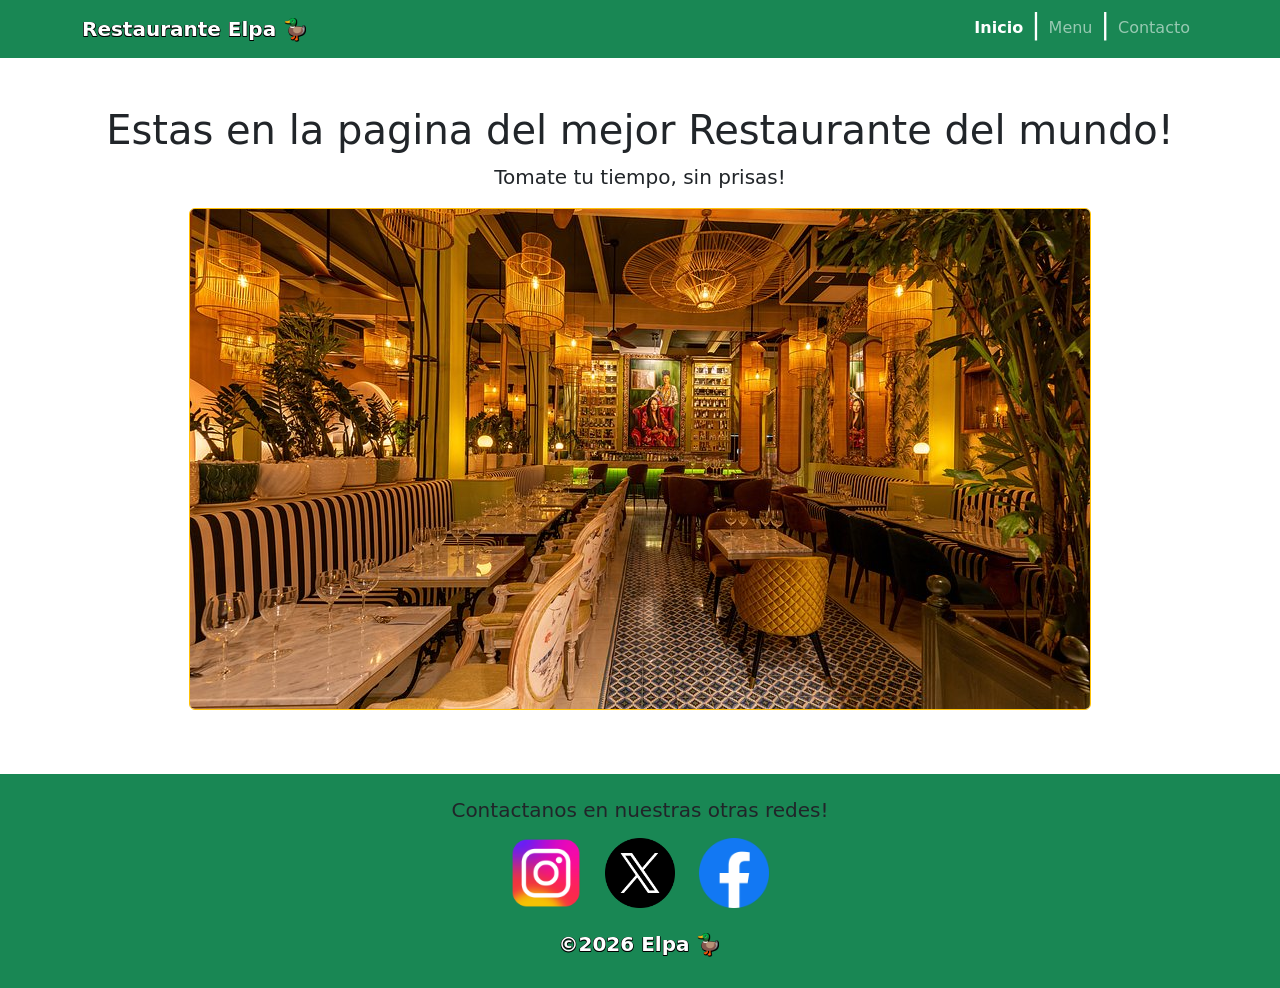
<file: index.html>
<!DOCTYPE html>
<html lang="en">
<head>
    <meta charset="UTF-8">
    <meta name="viewport" content="width=device-width, initial-scale=1">
    <title>Intento De Restaurante</title>
    <link href="https://cdn.jsdelivr.net/npm/bootstrap@5.3.8/dist/css/bootstrap.min.css" rel="stylesheet" integrity="sha384-sRIl4kxILFvY47J16cr9ZwB07vP4J8+LH7qKQnuqkuIAvNWLzeN8tE5YBujZqJLB" crossorigin="anonymous">
    <link rel="stylesheet" href="CSS/style.css">
</head>
<body>
    <nav class="navbar navbar-expand-lg navbar-dark bg-success">
        <div class="container">
            <a class="navbar-brand sombreado" href="#"><strong>Restaurante Elpa 🦆</strong></a>
            <button class="navbar-toggler" type="button" data-bs-toggle="collapse" data-bs-target="#navbarNav" aria-controls="navbarNav" aria-expanded="false" aria-label="Toggle navigation">
                <span class="navbar-toggler-icon"></span>
            </button>
            <div class="collapse navbar-collapse" id="navbarNav">
                <ul class="navbar-nav ms-auto ">
                    <li class="nav-item">
                        <a class="nav-link active" aria-current="page" href="#"><strong>Inicio</strong></a>
                    </li>
                    <li class="nav-item">
                        <h3 class="text-white">|</h3>
                    </li>
                    <li class="nav-item">
                        <a class="nav-link" href="menu.html">Menu</a>
                    </li>
                    <li class="nav-item">
                        <h3 class="text-white">|</h3>
                    </li>
                    <li class="nav-item">
                        <a class="nav-link" href="contacto.html">Contacto</a>
                    </li>
                </ul>
            </div>         
        </div>
    </nav>

    <div class="container mt-5 text-center pb-5">
        <h1>Estas en la pagina del mejor Restaurante del mundo!</h1>
        <p class="lead">Tomate tu tiempo, sin prisas!</p>
        <figure>
          <img src="imagenes/restauranteimagen.jpg"
          class="img-fluid rounded border border-warning"
          alt="Restaurante Elpa 🦆"
          title="Restaurante Elpa 🦆">
        </figure>
    </div>

    <!--Parte baja-->
    <footer class="navbar-dark bg-success py-4">
        <div class="container text-center">
            <h5 >Contactanos en nuestras otras redes! </h5>
            <!--Logos Inst, Face y X (Twitter)-->
            <div class="container d-flex justify-content-center mt-3 gap-4 icono-social ">
                <a href="#">
                    <img src="imagenes/Instagram.png"
                    class="img-fluid rounded"
                    alt="Encuentranos en Instagram como @Elpa 🦆"
                    title="Encuentranos en Instagram como @Elpa 🦆">
                </a>
                <a href="#">
                    <img src="imagenes/X(Twitter).png"
                    class="img-fluid rounded"
                    alt="X(Twitter)"
                    title="@Elpa 🦆">
                </a>
                <a href="#">
                    <img src="imagenes/Facebook.png"
                    class="img-fluid rounded"
                    alt="Encuentranos en Faceebook como @Elpa 🦆"
                    title="Encuentranos en Faceebook como @Elpa 🦆">
                </a>
            </div>
            <h5 class="pt-4 text-white sombreado">©2026 Elpa 🦆</h5>
        </div>
    </footer>


    <script src="https://cdn.jsdelivr.net/npm/bootstrap@5.3.8/dist/js/bootstrap.bundle.min.js" integrity="sha384-FKyoEForCGlyvwx9Hj09JcYn3nv7wiPVlz7YYwJrWVcXK/BmnVDxM+D2scQbITxI" crossorigin="anonymous"></script>
</body>
</html>
</file>
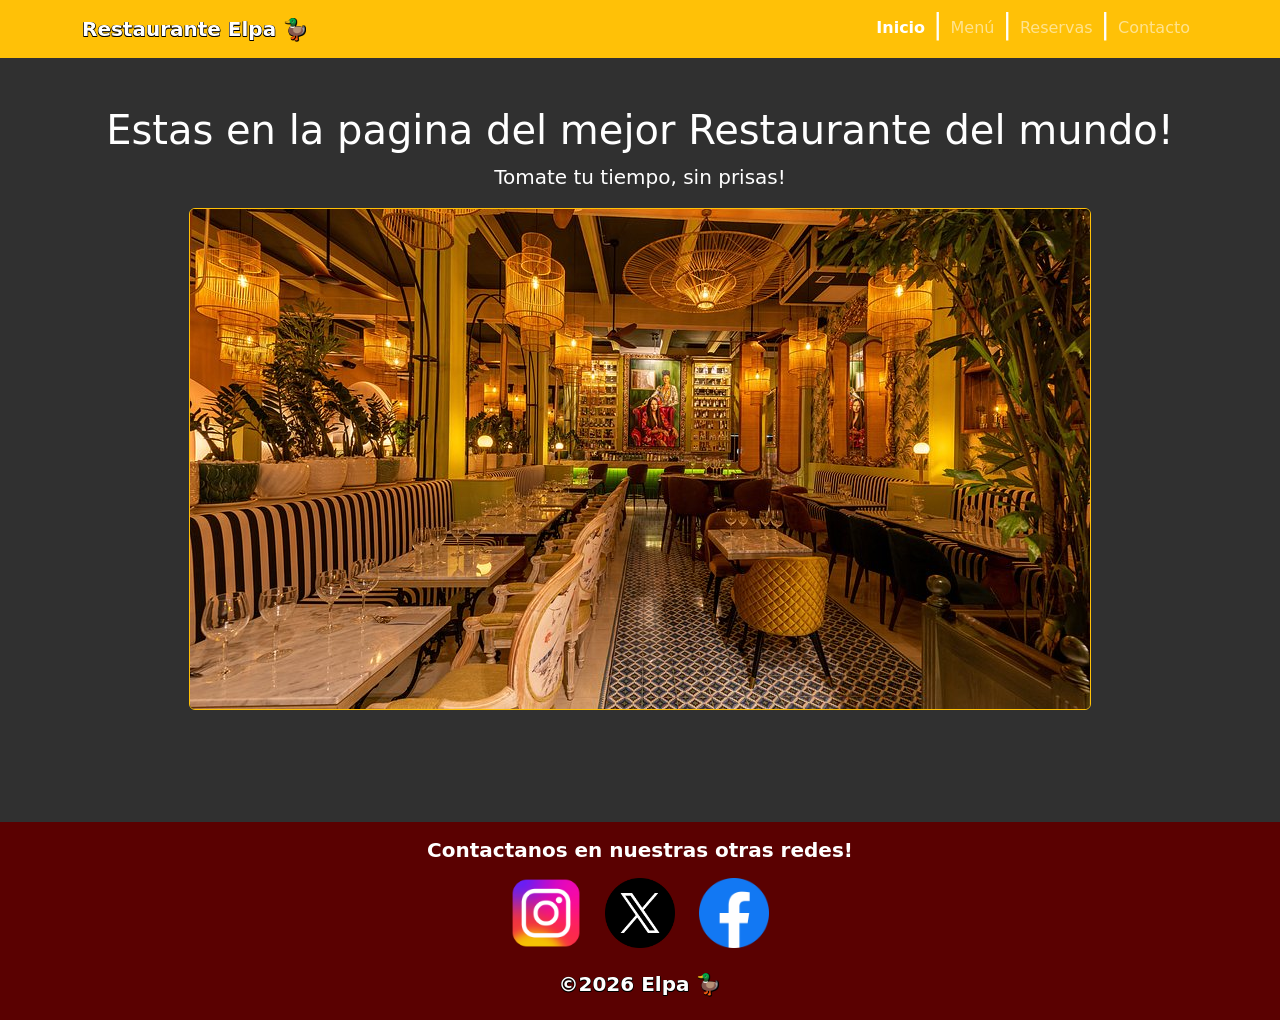
<file: restaurante/index.html>
<!DOCTYPE html>
<html lang="en">
<head>
    <meta charset="UTF-8">
    <meta name="viewport" content="width=device-width, initial-scale=1">
    <title>Intento De Restaurante</title>
    <link href="https://cdn.jsdelivr.net/npm/bootstrap@5.3.8/dist/css/bootstrap.min.css" rel="stylesheet" integrity="sha384-sRIl4kxILFvY47J16cr9ZwB07vP4J8+LH7qKQnuqkuIAvNWLzeN8tE5YBujZqJLB" crossorigin="anonymous">
    <link rel="stylesheet" href="assets/Css/style.css">
</head>
<body class="navbar-gris">
    <nav class="navbar navbar-expand-lg navbar-dark bg-warning">
        <div class="container">
            <a class="navbar-brand sombreado" href="#"><strong>Restaurante Elpa 🦆</strong></a>
            <button class="navbar-toggler" type="button" data-bs-toggle="collapse" data-bs-target="#navbarNav" aria-controls="navbarNav" aria-expanded="false" aria-label="Toggle navigation">
                <span class="navbar-toggler-icon"></span>
            </button>
            <div class="collapse navbar-collapse" id="navbarNav">
                <ul class="navbar-nav ms-auto ">
                    <li class="nav-item">
                        <a class="nav-link active" aria-current="page" href="#"><strong>Inicio</strong></a>
                    </li>
                    <li class="nav-item">
                        <h3 class="text-white">|</h3>
                    </li>
                    <li class="nav-item">
                        <a class="nav-link" href="menu.html">Menú</a>
                    </li>
                    <li class="nav-item">
                        <h3 class="text-white">|</h3>
                    </li>
                    <li class="nav-item">
                        <a class="nav-link" href="reserva.html">Reservas</a>
                    <li class="nav-item">
                    <li class="nav-item">
                        <h3 class="text-white">|</h3>
                    </li>
                    <li class="nav-item">
                        <a class="nav-link" href="contacto.html">Contacto</a>
                    </li>
                </ul>
            </div>         
        </div>
    </nav>

    <div class="container mt-5 text-center pb-5 text-white">
        <h1>Estas en la pagina del mejor Restaurante del mundo!</h1>
        <p class="lead">Tomate tu tiempo, sin prisas!</p>
        <figure>
          <img src="imagenes/restauranteimagen.jpg"
          class="img-fluid rounded border border-warning"
          alt="Restaurante Elpa 🦆"
          title="Restaurante Elpa 🦆">
        </figure>
    </div>

<!--Parte baja-->
<footer class="navbar-dark bg-rojo py-3 mt-5">
<div class="container text-center">
    <h5 class="text-white"><strong>Contactanos en nuestras otras redes! </strong></h5>
    <!--Logos Inst, Face y X (Twitter)-->
    <div class="container d-flex justify-content-center mt-3 gap-4 icono-social ">
        <a href="#">
            <img src="imagenes/Instagram.png"
            class="img-fluid rounded"
            alt="Encuentranos en Instagram como @Elpa 🦆"
            title="Encuentranos en Instagram como @Elpa 🦆">
        </a>
        <a href="#">
            <img src="imagenes/X(Twitter).png"
            class="img-fluid rounded"
            alt="X(Twitter)"
            title="@Elpa 🦆">
        </a>
        <a href="#">
            <img src="imagenes/Facebook.png"
            class="img-fluid rounded"
            alt="Encuentranos en Faceebook como @Elpa 🦆"
            title="Encuentranos en Faceebook como @Elpa 🦆">
        </a>
    </div>
    <h5 class="pt-4 text-white sombreado">©2026 Elpa 🦆</h5>
</div>


    <script src="https://cdn.jsdelivr.net/npm/bootstrap@5.3.8/dist/js/bootstrap.bundle.min.js" integrity="sha384-FKyoEForCGlyvwx9Hj09JcYn3nv7wiPVlz7YYwJrWVcXK/BmnVDxM+D2scQbITxI" crossorigin="anonymous"></script>
</body>
</html>
</file>
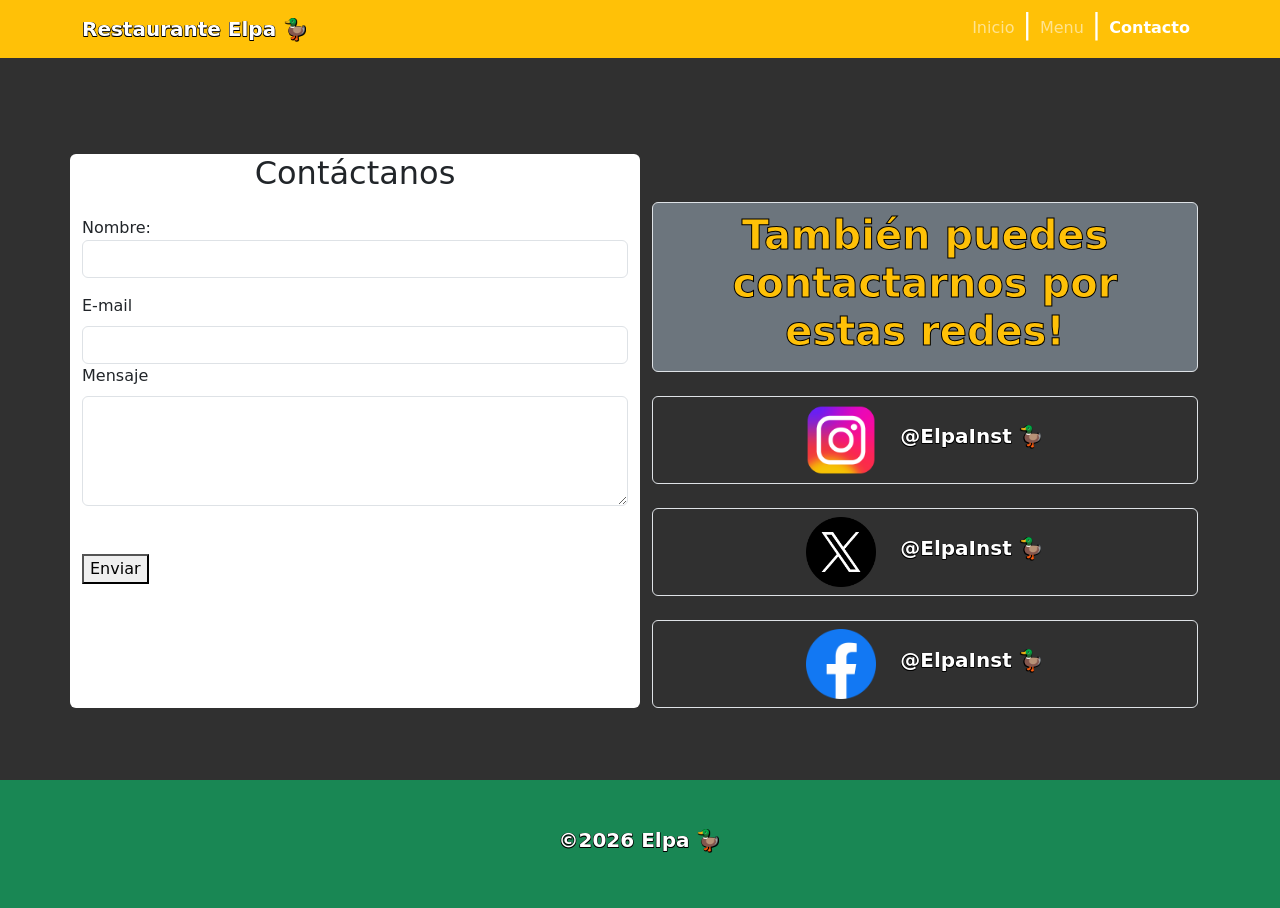
<file: contacto.html>
<!DOCTYPE html>
<html lang="en">
<head>
    <meta charset="UTF-8">
    <meta name="viewport" content="width=device-width, initial-scale=1">
    <title>Contacto</title>
    <link href="https://cdn.jsdelivr.net/npm/bootstrap@5.3.8/dist/css/bootstrap.min.css" rel="stylesheet" integrity="sha384-sRIl4kxILFvY47J16cr9ZwB07vP4J8+LH7qKQnuqkuIAvNWLzeN8tE5YBujZqJLB" crossorigin="anonymous">
    <link rel="stylesheet" href="CSS/style.css">
</head>
<body class="navbar-gris">
    <nav class="navbar navbar-expand-lg navbar-dark bg-warning">
        <div class="container">
            <a class="navbar-brand sombreado" href="#"><strong>Restaurante Elpa 🦆</strong></a>
            <button class="navbar-toggler" type="button" data-bs-toggle="collapse" data-bs-target="#navbarNav" aria-controls="navbarNav" aria-expanded="false" aria-label="Toggle navigation">
                <span class="navbar-toggler-icon"></span>
            </button>
            <div class="collapse navbar-collapse" id="navbarNav">
                <ul class="navbar-nav ms-auto">
                    <li class="nav-item">
                        <a class="nav-link" href="index.html">Inicio</a>
                    </li>
                    <li class="nav-item">
                        <h3 class="text-white">|</h3>
                    </li>
                    <li class="nav-item">
                        <a class="nav-link" href="menu.html">Menu</a>
                    </li>
                    <li class="nav-item">
                        <h3 class="text-white">|</h3>
                    </li>
                    <li class="nav-item">
                        <a class="nav-link active" aria-current="page" href="contacto.html"><strong>Contacto</strong></a>
                    </li>
                </ul>
            </div>         
        </div>
    </nav>

    <div class="container mt-5 pb-4 pt-5 ">
        <div class="row">
            <div class="col-md-6 bg-white rounded-2">
                <h2 class="text-center mb-4">Contáctanos</h2>
                <form action="">
                    <div class="mb-3">
                        <label for="nombre">Nombre:</label>
                        <input type="text" name="" id="nombre" class="form-control">
                    </div>
                    <div>
                        <label for="correo"class="form-label">E-mail</label>
                        <input type="email" name="" id="correo" class="form-control">
                    </div>
                    <div>
                        <label for="mensaje" class="form-label">Mensaje</label>
                        <textarea class="form-control" name="" id="mensaje" rows="4"></textarea>
                    </div>
                    <div class="mt-4">
                        <button class="mt-4 mb-3">Enviar</button>
                    </div>
                </form>
            </div>

            <!--Logos Inst, Face y X (Twitter)-->
            <div class="col-md-6 pt-5">
                <div class="container">
                    <div class="row  gap-4 icono-social">
                        <div class="col-md-12 bg-secondary rounded border">
                            <h2 class="text-center  titulo text-warning p-2"><strong> También puedes contactarnos por estas redes! </strong></h2>
                        </div>

                        <!--Instagram-->
                        <div class="col-md-12 d-flex align-items-center justify-content-center gap-4 rounded p-2 border">  
                            <img src="imagenes/Instagram.png"
                            class="img-fluid rounded"
                            alt="Encuentranos en Instagram como @Elpa 🦆"
                            title="Encuentranos en Instagram como @Elpa 🦆">
                            <h5 class="text-white sombreado"> @ElpaInst 🦆</h5>
                        </div>

                        <!--X (Twitter)-->
                        <div class="col-md-12 d-flex align-items-center justify-content-center gap-4 rounded p-2 border">
                            <img src="imagenes/X(Twitter).png"
                            class="img-fluid rounded"
                            alt="X(Twitter)"
                            title="@Elpa 🦆">
                            <h5 class="text-white sombreado"> @ElpaInst 🦆</h5>
                        </div>

                        <!--Facebook-->
                        <div class="col-md-12 d-flex align-items-center justify-content-center gap-4 rounded p-2 border"> 
                            <img src="imagenes/Facebook.png"
                            class="img-fluid rounded"
                            alt="Encuentranos en Faceebook como @Elpa 🦆"
                            title="Encuentranos en Faceebook como @Elpa 🦆">
                            <h5 class="text-white sombreado"> @ElpaInst 🦆</h5>
                        </div>
                    </div>
                </div>
            </div>
        </div>
    </div>

    <footer class="navbar-dark bg-success mt-5 py-5">
        <div class="container text-white text-center">
            <h5 class="sombreado">©2026 Elpa 🦆</h5>
        </div>
    </footer>
    <script src="https://cdn.jsdelivr.net/npm/bootstrap@5.3.8/dist/js/bootstrap.bundle.min.js" integrity="sha384-FKyoEForCGlyvwx9Hj09JcYn3nv7wiPVlz7YYwJrWVcXK/BmnVDxM+D2scQbITxI" crossorigin="anonymous"></script>
</body>
</html>
</file>
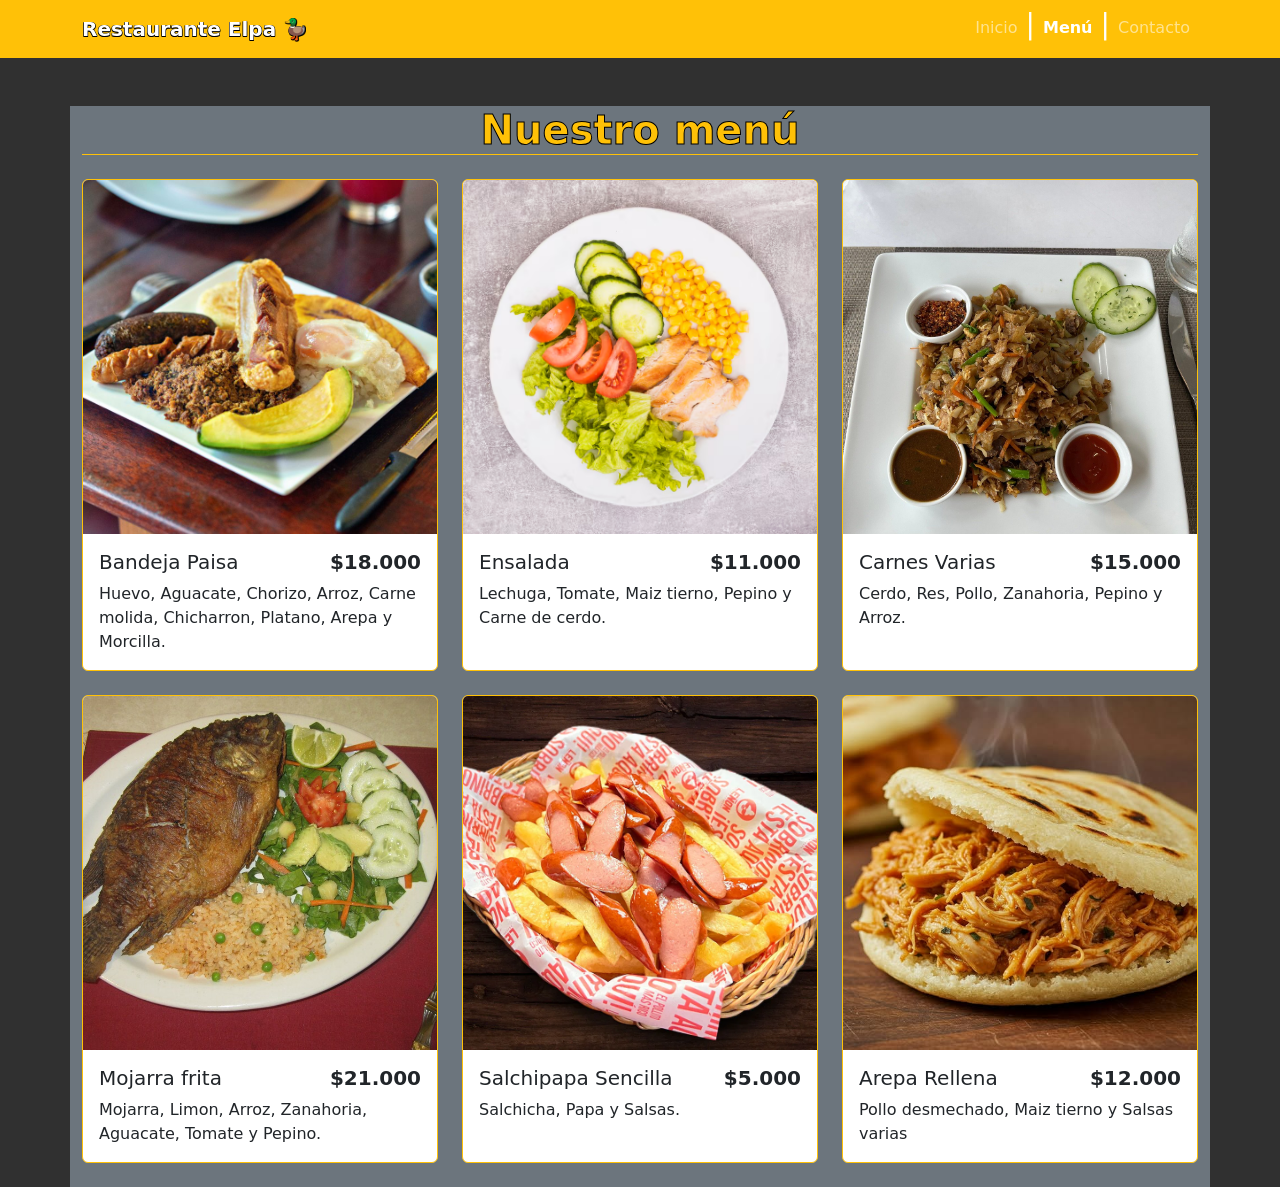
<file: menu.html>
<!DOCTYPE html>
<html lang="en">
<head>
    <meta charset="UTF-8">
    <meta name="viewport" content="width=device-width, initial-scale=1.0">
    <title>Menu</title>
    <link href="https://cdn.jsdelivr.net/npm/bootstrap@5.3.8/dist/css/bootstrap.min.css" rel="stylesheet" integrity="sha384-sRIl4kxILFvY47J16cr9ZwB07vP4J8+LH7qKQnuqkuIAvNWLzeN8tE5YBujZqJLB" crossorigin="anonymous">
    <link rel="stylesheet" href="CSS/style.css">
</head>
<body class="navbar-gris">
    <nav class="navbar navbar-expand-lg navbar-dark bg-warning">
        <div class="container">
            <a class="navbar-brand sombreado" href="#" ><strong>Restaurante Elpa 🦆</strong></a>
            <button class="navbar-toggler" type="button" data-bs-toggle="collapse" data-bs-target="#navbarNav" aria-controls="navbarNav" aria-expanded="false" aria-label="Toggle navigation">
            <span class="navbar-toggler-icon"></span>
            </button>
            <div class="collapse navbar-collapse" id="navbarNav">
                <ul class="navbar-nav ms-auto">
                    <li class="nav-item">
                        <a class="nav-link" href="index.html">Inicio</a>
                    </li>
                    <li class="nav-item">
                        <h3 class="text-white">|</h3>
                    </li>
                    <li class="nav-item">
                        <a class="nav-link active" aria-current="page" href="menu.html"><strong>Menú</strong></a>
                    </li>
                    <li class="nav-item">
                        <h3 class="text-white">|</h3>
                    </li>
                    <li class="nav-item">
                        <a class="nav-link" href="contacto.html">Contacto</a>
                    </li>
                </ul>
            </div>         
        </div>
    </nav>

<div class="container mt-5 bg-secondary" >
    <h2 class="text-center mb-4 text-warning border-bottom border-warning titulo"><strong> Nuestro menú </strong></h2>
    <div class="row">
        <!-- Plato 1-->
        <div class="col-md-4 mb-4">
            <div class="card h-100 border border-warning">
                <img src="imagenes/BandejaPaisa.jpg"
                class="card-img-top"
                alt="Bandeja Paisa"
                title="Bandeja Paisa">
                <div class="card-body">
                    <div class="row">
                        <div class="d-flex">
                            <h5 class="card-titlr">Bandeja Paisa</h5>
                            <h5 class="ms-auto"><strong>$18.000</strong></h5>
                        </div>
                    </div>
                    <div>
                        <p class="card-text">
                        Huevo, Aguacate, Chorizo, Arroz, Carne molida, Chicharron, Platano, Arepa y Morcilla.
                        </p>
                    </div>
                </div>
            </div>
        </div>

        <!-- Plato 2-->
        <div class="col-md-4 mb-4">
            <div class="card h-100 border border-warning">
                <img src="imagenes/Ensalada.avif"
                class="card-img-top"
                alt="Ensalada"
                title="Ensalada">
                <div class="card-body">
                    <div class="row">
                        <div class="d-flex">
                            <h5 class="card-titlr">Ensalada</h5>
                            <h5 class="ms-auto"><strong>$11.000</strong></h5>
                        </div>
                        <div>
                        <p class="card-text">
                        Lechuga, Tomate, Maiz tierno, Pepino y Carne de cerdo.
                        </p>
                        </div>
                    </div>
                </div>
            </div>
        </div>

        <!-- Plato 3-->
        <div class="col-md-4 mb-4">
            <div class="card h-100 border border-warning">
                <img src="imagenes/CarneVarias.jpg"
                class="card-img-top"
                alt="Carne Varias"
                title="Carnes Varias">
                <div class="card-body">
                    <div class="row">
                        <div class="d-flex">
                            <h5 class="card-titlr">Carnes Varias</h5>
                            <h5 class="ms-auto"><strong>$15.000</strong></h5>
                        </div>
                        <div>
                        <p class="card-text">
                        Cerdo, Res, Pollo, Zanahoria, Pepino y Arroz.
                        </p>
                        </div>
                    </div>
                </div>
            </div>
        </div>
    </div>

    <div class="row">
        <!-- Plato 1-->
        <div class="col-md-4 mb-4">
            <div class="card h-100 border border-warning">
                <img src="imagenes/MojarraFrita.jpg"
                class="card-img-top"
                alt="Mojarra Frita"
                title="Mojarra Frita">
                <div class="card-body">
                    <div class="row">
                        <div class="d-flex">
                            <h5 class="card-titlr">Mojarra frita</h5>
                            <h5 class="ms-auto"><strong>$21.000</strong></h5>
                        </div>
                    </div>
                    <div>
                        <p class="card-text">
                        Mojarra, Limon, Arroz, Zanahoria, Aguacate, Tomate y Pepino.
                        </p>
                    </div>
                </div>
            </div>
        </div>

        <!-- Plato 2-->
        <div class="col-md-4 mb-4">
            <div class="card h-100 border border-warning">
                <img src="imagenes/salchipapa.webp"
                class="card-img-top"
                alt="Salchipapa"
                title="Salchipapa">
                <div class="card-body">
                    <div class="row">
                        <div class="d-flex">
                            <h5 class="card-titlr">Salchipapa Sencilla</h5>
                            <h5 class="ms-auto"><strong>$5.000</strong></h5>
                        </div>
                    </div>
                    <div>
                        <p class="card-text">
                        Salchicha, Papa y Salsas.
                        </p>
                    </div>
                </div>
            </div>

        </div>

        <!-- Plato 3-->
        <div class="col-md-4 mb-4">
            <div class="card h-100 border border-warning">
                <img src="imagenes/Areparellena.jpg"
                class="card-img-top"
                alt="Arepa Rellena"
                title="Arepa Rellena">
                <div class="card-body">
                    <div class="row">
                        <div class="d-flex">
                            <h5 class="card-titlr">Arepa Rellena</h5>
                            <h5 class="ms-auto"><strong>$12.000</strong></h5>
                        </div>
                    </div>
                    <div>
                        <p class="card-text">
                        Pollo desmechado, Maiz tierno y Salsas varias
                        </p>
                    </div>
                </div>
            </div>
        </div>
    </div>
</div>





    <script src="https://cdn.jsdelivr.net/npm/bootstrap@5.3.8/dist/js/bootstrap.bundle.min.js" integrity="sha384-FKyoEForCGlyvwx9Hj09JcYn3nv7wiPVlz7YYwJrWVcXK/BmnVDxM+D2scQbITxI" crossorigin="anonymous"></script>
</body>
</html>
</file>
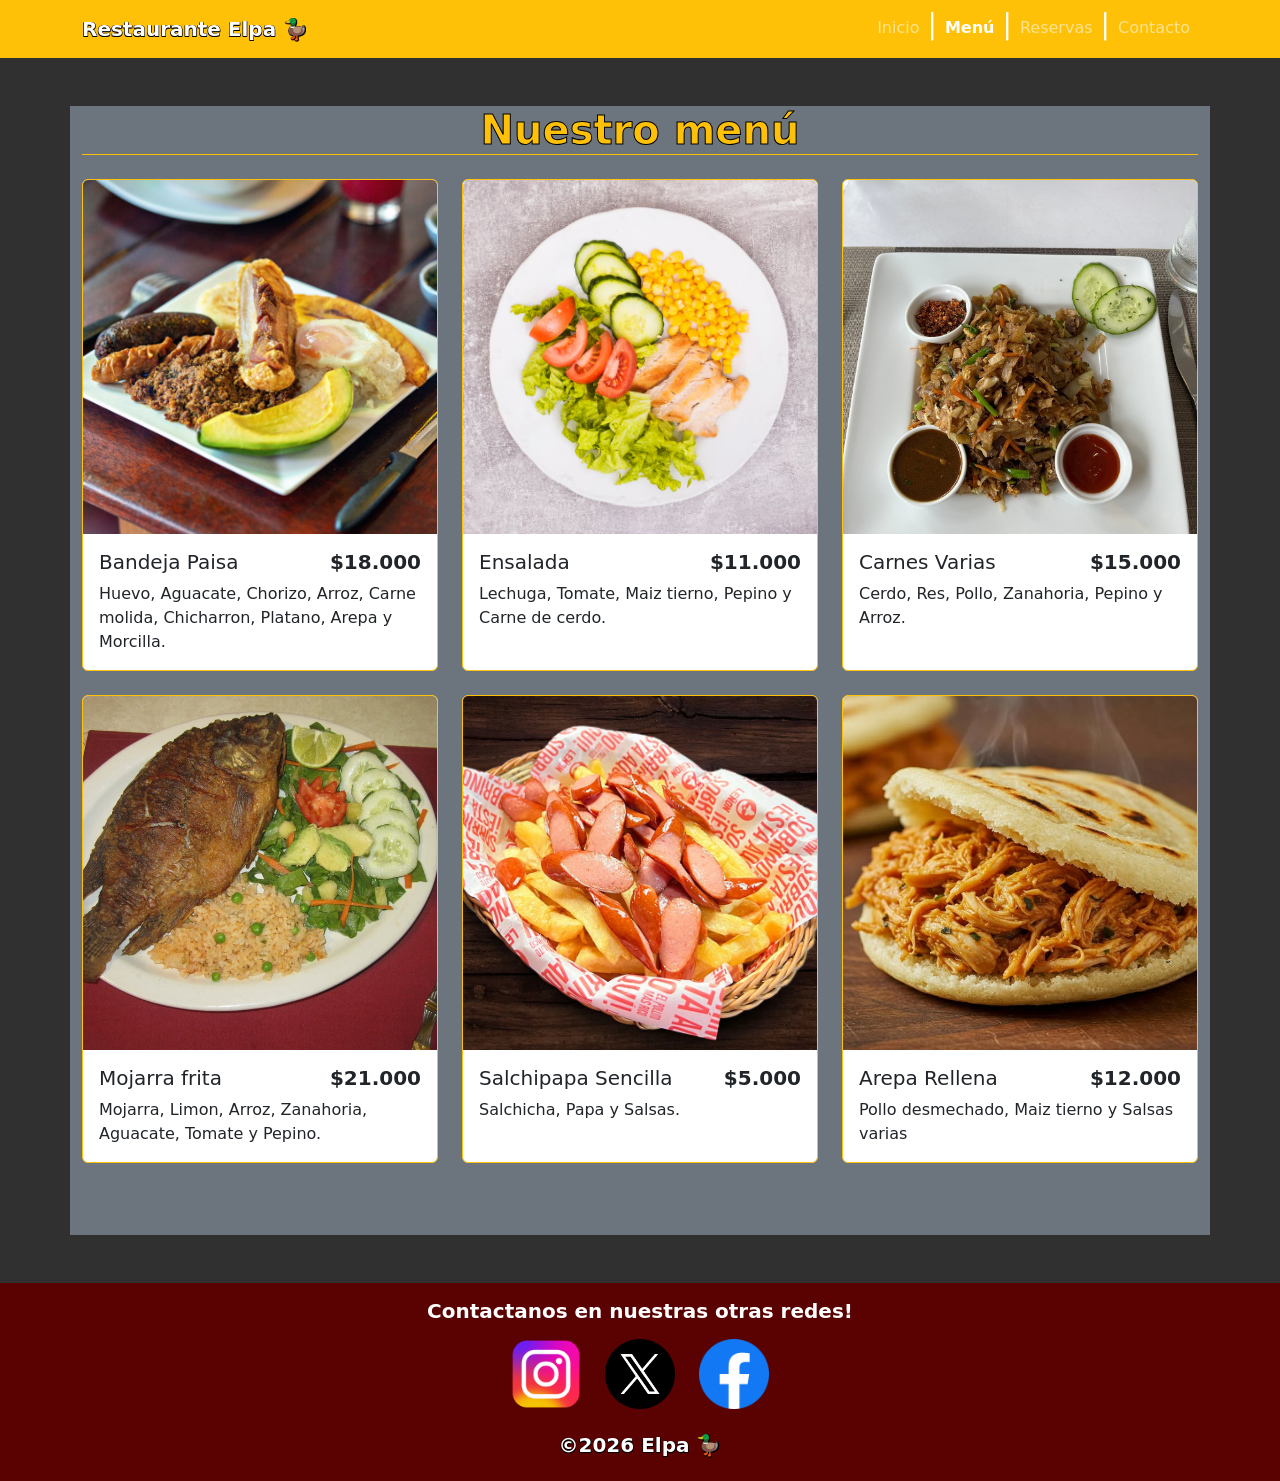
<file: restaurante/menu.html>
<!DOCTYPE html>
<html lang="en">
<head>
    <meta charset="UTF-8">
    <meta name="viewport" content="width=device-width, initial-scale=1.0">
    <title>Menu</title>
    <link href="https://cdn.jsdelivr.net/npm/bootstrap@5.3.8/dist/css/bootstrap.min.css" rel="stylesheet" integrity="sha384-sRIl4kxILFvY47J16cr9ZwB07vP4J8+LH7qKQnuqkuIAvNWLzeN8tE5YBujZqJLB" crossorigin="anonymous">
    <link rel="stylesheet" href="assets/Css/style.css">
</head>
<body class="navbar-gris">
    <nav class="navbar navbar-expand-lg navbar-dark bg-warning">
        <div class="container">
            <a class="navbar-brand sombreado" href="#" ><strong>Restaurante Elpa 🦆</strong></a>
            <button class="navbar-toggler" type="button" data-bs-toggle="collapse" data-bs-target="#navbarNav" aria-controls="navbarNav" aria-expanded="false" aria-label="Toggle navigation">
            <span class="navbar-toggler-icon"></span>
            </button>
            <div class="collapse navbar-collapse" id="navbarNav">
                <ul class="navbar-nav ms-auto">
                    <li class="nav-item">
                        <a class="nav-link" href="index.html">Inicio</a>
                    </li>
                    <li class="nav-item">
                        <h3 class="text-white">|</h3>
                    </li>
                    <li class="nav-item">
                        <a class="nav-link active" aria-current="page" href="menu.html"><strong>Menú</strong></a>
                    </li>
                    <li class="nav-item">
                        <h3 class="text-white">|</h3>
                    </li>
                    <li class="nav-item">
                        <a class="nav-link" href="reserva.html">Reservas</a>
                    <li class="nav-item">
                        <h3 class="text-white">|</h3>
                    </li>
                    <li class="nav-item">
                        <a class="nav-link" href="contacto.html">Contacto</a>
                    </li>
                </ul>
            </div>         
        </div>
    </nav>

<div class="container mt-5 bg-secondary mb-5 pb-5" >
    <h2 class="text-center mb-4 text-warning border-bottom border-warning titulo"><strong> Nuestro menú </strong></h2>
    <div class="row">
        <!-- Plato 1-->
        <div class="col-md-4 mb-4">
            <div class="card h-100 border border-warning">
                <img src="imagenes/BandejaPaisa.jpg"
                class="card-img-top"
                alt="Bandeja Paisa"
                title="Bandeja Paisa">
                <div class="card-body">
                    <div class="row">
                        <div class="d-flex">
                            <h5 class="card-titlr">Bandeja Paisa</h5>
                            <h5 class="ms-auto"><strong>$18.000</strong></h5>
                        </div>
                    </div>
                    <div>
                        <p class="card-text">
                        Huevo, Aguacate, Chorizo, Arroz, Carne molida, Chicharron, Platano, Arepa y Morcilla.
                        </p>
                    </div>
                </div>
            </div>
        </div>

        <!-- Plato 2-->
        <div class="col-md-4 mb-4">
            <div class="card h-100 border border-warning">
                <img src="imagenes/Ensalada.avif"
                class="card-img-top"
                alt="Ensalada"
                title="Ensalada">
                <div class="card-body">
                    <div class="row">
                        <div class="d-flex">
                            <h5 class="card-titlr">Ensalada</h5>
                            <h5 class="ms-auto"><strong>$11.000</strong></h5>
                        </div>
                        <div>
                        <p class="card-text">
                        Lechuga, Tomate, Maiz tierno, Pepino y Carne de cerdo.
                        </p>
                        </div>
                    </div>
                </div>
            </div>
        </div>

        <!-- Plato 3-->
        <div class="col-md-4 mb-4">
            <div class="card h-100 border border-warning">
                <img src="imagenes/CarneVarias.jpg"
                class="card-img-top"
                alt="Carne Varias"
                title="Carnes Varias">
                <div class="card-body">
                    <div class="row">
                        <div class="d-flex">
                            <h5 class="card-titlr">Carnes Varias</h5>
                            <h5 class="ms-auto"><strong>$15.000</strong></h5>
                        </div>
                        <div>
                        <p class="card-text">
                        Cerdo, Res, Pollo, Zanahoria, Pepino y Arroz.
                        </p>
                        </div>
                    </div>
                </div>
            </div>
        </div>
    </div>

    <div class="row">
        <!-- Plato 1-->
        <div class="col-md-4 mb-4">
            <div class="card h-100 border border-warning">
                <img src="imagenes/MojarraFrita.jpg"
                class="card-img-top"
                alt="Mojarra Frita"
                title="Mojarra Frita">
                <div class="card-body">
                    <div class="row">
                        <div class="d-flex">
                            <h5 class="card-titlr">Mojarra frita</h5>
                            <h5 class="ms-auto rounded"><strong>$21.000</strong></h5>
                        </div>
                    </div>
                    <div>
                        <p class="card-text">
                        Mojarra, Limon, Arroz, Zanahoria, Aguacate, Tomate y Pepino.
                        </p>
                    </div>
                </div>
            </div>
        </div>

        <!-- Plato 2-->
        <div class="col-md-4 mb-4">
            <div class="card h-100 border border-warning">
                <img src="imagenes/salchipapa.webp"
                class="card-img-top"
                alt="Salchipapa"
                title="Salchipapa">
                <div class="card-body">
                    <div class="row">
                        <div class="d-flex">
                            <h5 class="card-titlr">Salchipapa Sencilla</h5>
                            <h5 class="ms-auto"><strong>$5.000</strong></h5>
                        </div>
                    </div>
                    <div>
                        <p class="card-text">
                        Salchicha, Papa y Salsas.
                        </p>
                    </div>
                </div>
            </div>

        </div>

        <!-- Plato 3-->
        <div class="col-md-4 mb-4">
            <div class="card h-100 border border-warning">
                <img src="imagenes/Areparellena.jpg"
                class="card-img-top"
                alt="Arepa Rellena"
                title="Arepa Rellena">
                <div class="card-body">
                    <div class="row">
                        <div class="d-flex">
                            <h5 class="card-titlr">Arepa Rellena</h5>
                            <h5 class="ms-auto"><strong>$12.000</strong></h5>
                        </div>
                    </div>
                    <div>
                        <p class="card-text">
                        Pollo desmechado, Maiz tierno y Salsas varias
                        </p>
                    </div>
                </div>
            </div>
        </div>
    </div>
</div>

<!--Parte baja-->
<footer class="navbar-dark bg-rojo py-3 mt-5">
<div class="container text-center">
    <h5 class="text-white"><strong>Contactanos en nuestras otras redes! </strong></h5>
    <!--Logos Inst, Face y X (Twitter)-->
    <div class="container d-flex justify-content-center mt-3 gap-4 icono-social ">
        <a href="#">
            <img src="imagenes/Instagram.png"
            class="img-fluid rounded"
            alt="Encuentranos en Instagram como @Elpa 🦆"
            title="Encuentranos en Instagram como @Elpa 🦆">
        </a>
        <a href="#">
            <img src="imagenes/X(Twitter).png"
            class="img-fluid rounded"
            alt="X(Twitter)"
            title="@Elpa 🦆">
        </a>
        <a href="#">
            <img src="imagenes/Facebook.png"
            class="img-fluid rounded"
            alt="Encuentranos en Faceebook como @Elpa 🦆"
            title="Encuentranos en Faceebook como @Elpa 🦆">
        </a>
    </div>
    <h5 class="pt-4 text-white sombreado">©2026 Elpa 🦆</h5>
</div>







    <script src="https://cdn.jsdelivr.net/npm/bootstrap@5.3.8/dist/js/bootstrap.bundle.min.js" integrity="sha384-FKyoEForCGlyvwx9Hj09JcYn3nv7wiPVlz7YYwJrWVcXK/BmnVDxM+D2scQbITxI" crossorigin="anonymous"></script>
</body>
</html>
</file>
<file: CSS/style.css>
.navbar-gris{
    background-color: #303030 !important;
}

.sombreado{
font-weight: bold;
text-shadow:
-0.5px -0.5px 0 black,
0.5px -0.5px 0 black,
-0.5px 0.5px 0 black,
0.5px 0.5px 0 black;
}

.icono-social img{
    width: 70px;
    height: 70px;
    object-fit: contain;
}

.titulo{
-webkit-text-stroke: 1px black;
font-size: 40px;
font-weight: bold;
}

.amarillo{
    background-color: #e3b600;
}
</file>
<file: restaurante/assets/Css/style.css>
.navbar-gris{
    background-color: #303030 !important;
}

.bg-rojo{
    background-color: rgb(90, 1, 1);
}

.sombreado{
font-weight: bold;
text-shadow:
-0.5px -0.5px 0 black,
0.5px -0.5px 0 black,
-0.5px 0.5px 0 black,
0.5px 0.5px 0 black;
}

.icono-social img{
    width: 70px;
    height: 70px;
    object-fit: contain;
}

.titulo{
-webkit-text-stroke: 1px black;
font-size: 40px;
font-weight: bold;
}

.amarillo{
    background-color: #e3b600;
}

.caja-reserva{
    max-width: 700px;
    margin: auto;
}
</file>
